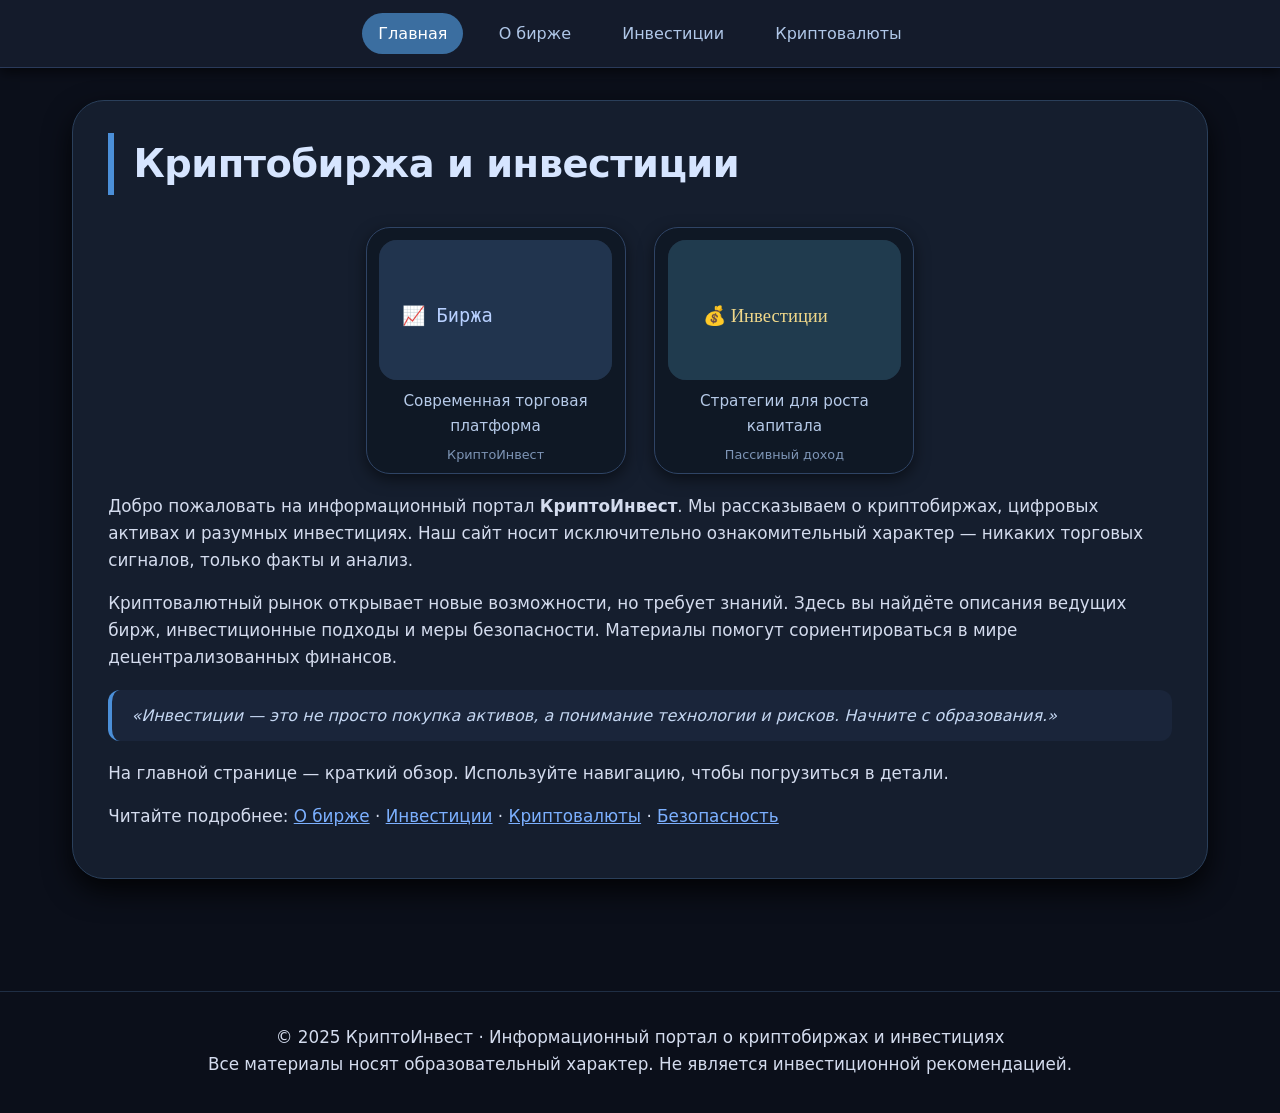
<file: index.html>
<!DOCTYPE html>
<html lang="ru">
<head>
    <meta charset="UTF-8">
    <meta name="viewport" content="width=device-width, initial-scale=1.0">
    <title>КриптоИнвест — Главная</title>
   
</head>
<body>
    <nav class="navbar">
        <a href="index.html" class="active">Главная</a>
        <a href="about.html">О бирже</a>
        <a href="invest.html">Инвестиции</a>
        <a href="crypto.html">Криптовалюты</a>
        <link rel="stylesheet" href="crypto.css">
        
    </nav>
    <div class="container">
        <div class="page-card">
            <h1>Криптобиржа и инвестиции</h1>
            <div class="image-grid">
                <div class="image-item">
                    <img src="data:image/svg+xml,%3Csvg xmlns='http://www.w3.org/2000/svg' viewBox='0 0 200 120'%3E%3Crect width='200' height='120' fill='%2321344e'/%3E%3Ctext x='20' y='70' fill='%23b8d0ff' font-size='16' font-family='monospace'%3E📈 Биржа%3C/text%3E%3C/svg%3E" alt="График биржи">
                    <p>Современная торговая платформа</p>
                    <small>КриптоИнвест</small>
                </div>
                <div class="image-item">
                    <img src="data:image/svg+xml,%3Csvg xmlns='http://www.w3.org/2000/svg' viewBox='0 0 200 120'%3E%3Crect width='200' height='120' fill='%23203b4e'/%3E%3Ctext x='30' y='70' fill='%23f0d88a' font-size='16'%3E💰 Инвестиции%3C/text%3E%3C/svg%3E" alt="Инвестиции">
                    <p>Стратегии для роста капитала</p>
                    <small>Пассивный доход</small>
                </div>
            </div>
            <p>Добро пожаловать на информационный портал <strong>КриптоИнвест</strong>. Мы рассказываем о криптобиржах, цифровых активах и разумных инвестициях. Наш сайт носит исключительно ознакомительный характер — никаких торговых сигналов, только факты и анализ.</p>
            <p>Криптовалютный рынок открывает новые возможности, но требует знаний. Здесь вы найдёте описания ведущих бирж, инвестиционные подходы и меры безопасности. Материалы помогут сориентироваться в мире децентрализованных финансов.</p>
            <div class="quote">«Инвестиции — это не просто покупка активов, а понимание технологии и рисков. Начните с образования.»</div>
            <p>На главной странице — краткий обзор. Используйте навигацию, чтобы погрузиться в детали.</p>
            <p style="margin-top: 1rem;">Читайте подробнее: <a href="about.html" style="color: #7cb0ff;">О бирже</a> · <a href="invest.html" style="color: #7cb0ff;">Инвестиции</a> · <a href="crypto.html" style="color: #7cb0ff;">Криптовалюты</a> · <a href="safety.html" style="color: #7cb0ff;">Безопасность</a></p>
        </div>
    </div>
    <footer class="footer">
        <p>© 2025 КриптоИнвест · Информационный портал о криптобиржах и инвестициях<br> 
        Все материалы носят образовательный характер. Не является инвестиционной рекомендацией.</p>
    </footer>
</body>
</html>
</file>
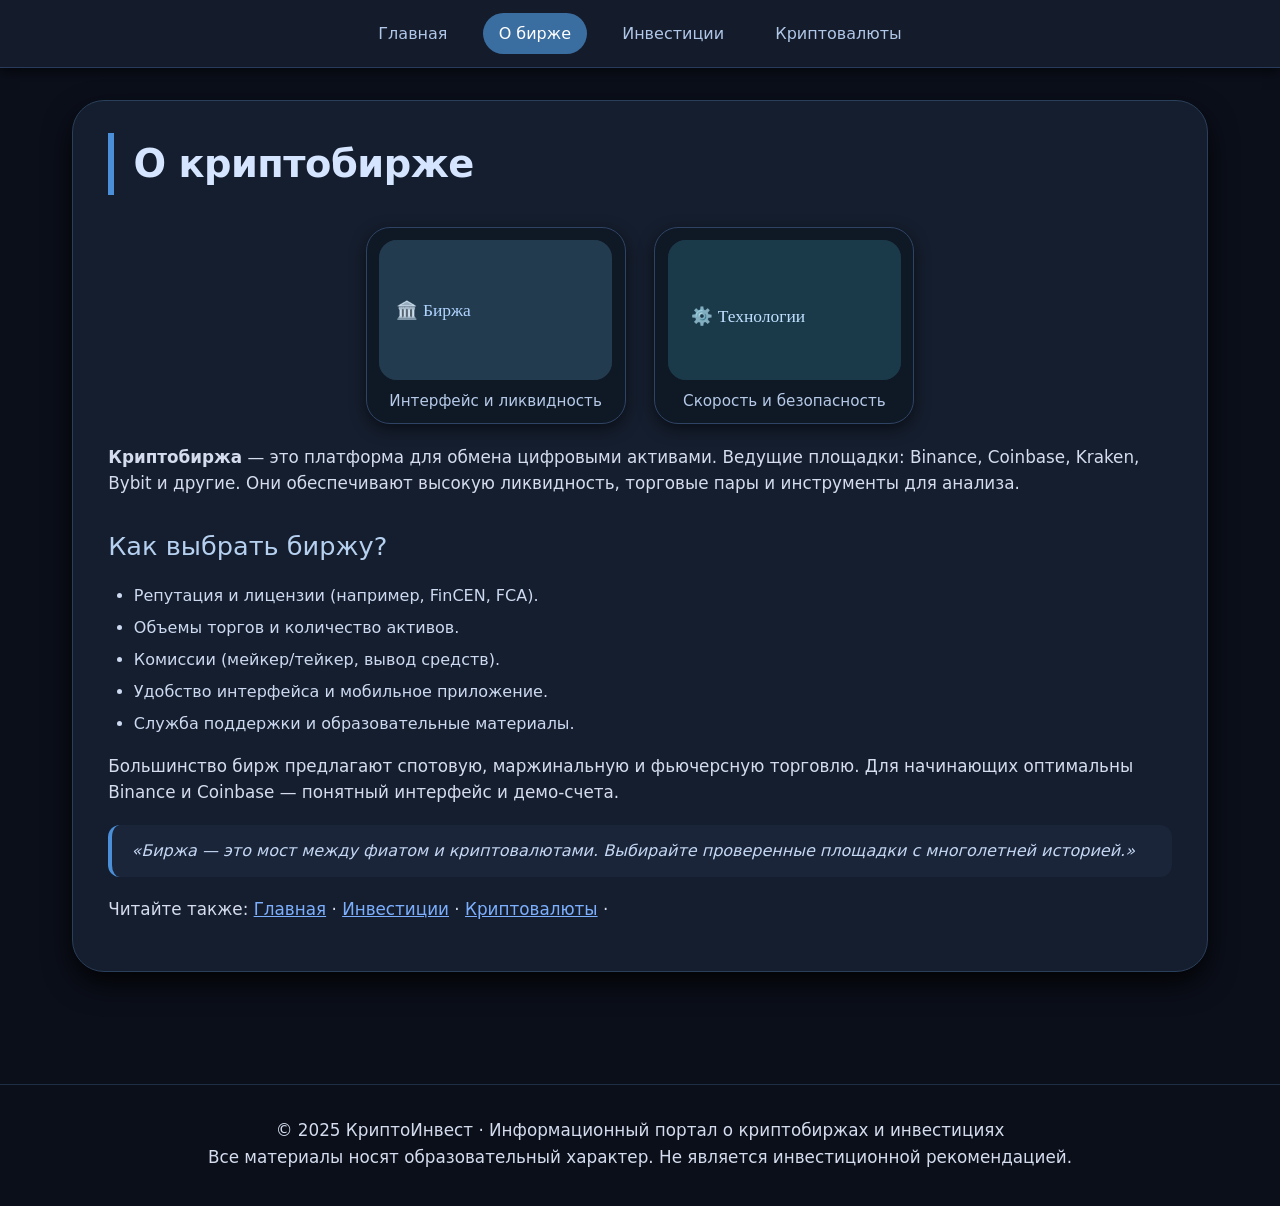
<file: about.html>
<!DOCTYPE html>
<html lang="ru">
<head>
    <meta charset="UTF-8">
    <meta name="viewport" content="width=device-width, initial-scale=1.0">
    <title>КриптоИнвест — О бирже</title>
    
    
    
    
</head>
<body>
    <nav class="navbar">
        <a href="index.html">Главная</a>
        <a href="about.html" class="active">О бирже</a>
        <a href="invest.html">Инвестиции</a>
        <a href="crypto.html">Криптовалюты</a>
        <link rel="stylesheet" href="crypto.css">
        
        
    </nav>
    <div class="container">
        <div class="page-card">
            <h1>О криптобирже</h1>
            <div class="image-grid">
                <div class="image-item">
                    <img src="data:image/svg+xml,%3Csvg xmlns='http://www.w3.org/2000/svg' viewBox='0 0 200 120'%3E%3Crect width='200' height='120' fill='%23223b4f'/%3E%3Ctext x='15' y='65' fill='%23b0d4ff' font-size='15'%3E🏛️ Биржа%3C/text%3E%3C/svg%3E" alt="Биржевая платформа">
                    <p>Интерфейс и ликвидность</p>
                </div>
                <div class="image-item">
                    <img src="data:image/svg+xml,%3Csvg xmlns='http://www.w3.org/2000/svg' viewBox='0 0 200 120'%3E%3Crect width='200' height='120' fill='%231a3a4a'/%3E%3Ctext x='20' y='70' fill='%23c0e0ff' font-size='15'%3E⚙️ Технологии%3C/text%3E%3C/svg%3E" alt="Технологии">
                    <p>Скорость и безопасность</p>
                </div>
            </div>
            <p><strong>Криптобиржа</strong> — это платформа для обмена цифровыми активами. Ведущие площадки: Binance, Coinbase, Kraken, Bybit и другие. Они обеспечивают высокую ликвидность, торговые пары и инструменты для анализа.</p>
            <h2>Как выбрать биржу?</h2>
            <ul>
                <li>Репутация и лицензии (например, FinCEN, FCA).</li>
                <li>Объемы торгов и количество активов.</li>
                <li>Комиссии (мейкер/тейкер, вывод средств).</li>
                <li>Удобство интерфейса и мобильное приложение.</li>
                <li>Служба поддержки и образовательные материалы.</li>
            </ul>
            <p>Большинство бирж предлагают спотовую, маржинальную и фьючерсную торговлю. Для начинающих оптимальны Binance и Coinbase — понятный интерфейс и демо-счета.</p>
            <div class="quote">«Биржа — это мост между фиатом и криптовалютами. Выбирайте проверенные площадки с многолетней историей.»</div>
            <p>Читайте также: <a href="index.html" style="color: #7cb0ff;">Главная</a> · <a href="invest.html" style="color: #7cb0ff;">Инвестиции</a> · <a href="crypto.html" style="color: #7cb0ff;">Криптовалюты</a> · <a href="safety.html" style="color: #7cb0ff;"></a></p>
        </div>
    </div>
    <footer class="footer">
        <p>© 2025 КриптоИнвест · Информационный портал о криптобиржах и инвестициях<br> 
        Все материалы носят образовательный характер. Не является инвестиционной рекомендацией.</p>
    </footer>
</body>
</html>
</file>
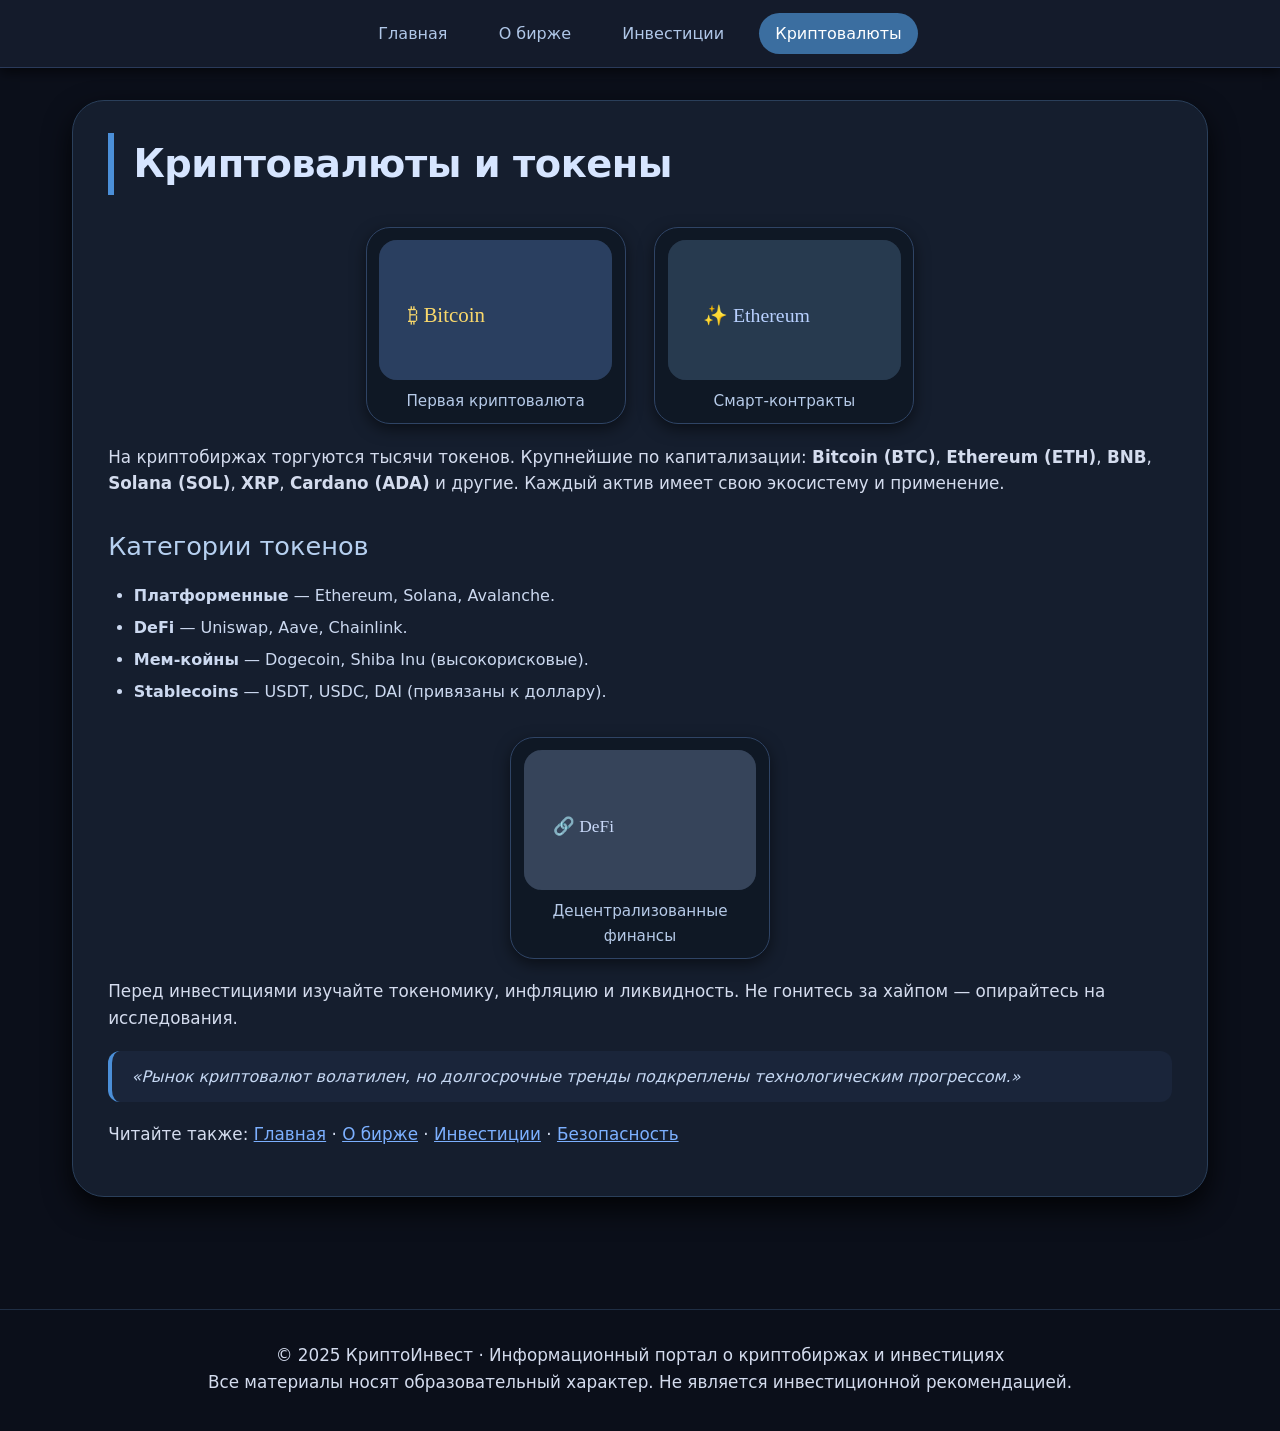
<file: crypto.html>
<!DOCTYPE html>
<html lang="ru">
<head>
    <meta charset="UTF-8">
    <meta name="viewport" content="width=device-width, initial-scale=1.0">
    <title>КриптоИнвест — Криптовалюты</title>
<link>
</head>
<body>
    <nav class="navbar">
        <a href="index.html">Главная</a>
        <a href="about.html">О бирже</a>
        <a href="invest.html">Инвестиции</a>
        <a href="crypto.html" class="active">Криптовалюты</a>
        <link rel="stylesheet" href="crypto.css">
    </nav>
    <div class="container">
        <div class="page-card">
            <h1>Криптовалюты и токены</h1>
            <div class="image-grid">
                <div class="image-item">
                    <img src="data:image/svg+xml,%3Csvg xmlns='http://www.w3.org/2000/svg' viewBox='0 0 200 120'%3E%3Crect width='200' height='120' fill='%232a3f60'/%3E%3Ctext x='25' y='70' fill='%23f9d86b' font-size='18'%3E₿ Bitcoin%3C/text%3E%3C/svg%3E" alt="Bitcoin">
                    <p>Первая криптовалюта</p>
                </div>
                <div class="image-item">
                    <img src="data:image/svg+xml,%3Csvg xmlns='http://www.w3.org/2000/svg' viewBox='0 0 200 120'%3E%3Crect width='200' height='120' fill='%23273a4f'/%3E%3Ctext x='30' y='70' fill='%23b8d0ff' font-size='17'%3E✨ Ethereum%3C/text%3E%3C/svg%3E" alt="Ethereum">
                    <p>Смарт-контракты</p>
                </div>
            </div>
            <p>На криптобиржах торгуются тысячи токенов. Крупнейшие по капитализации: <strong>Bitcoin (BTC)</strong>, <strong>Ethereum (ETH)</strong>, <strong>BNB</strong>, <strong>Solana (SOL)</strong>, <strong>XRP</strong>, <strong>Cardano (ADA)</strong> и другие. Каждый актив имеет свою экосистему и применение.</p>
            <h2>Категории токенов</h2>
            <ul>
                <li><strong>Платформенные</strong> — Ethereum, Solana, Avalanche.</li>
                <li><strong>DeFi</strong> — Uniswap, Aave, Chainlink.</li>
                <li><strong>Мем-койны</strong> — Dogecoin, Shiba Inu (высокорисковые).</li>
                <li><strong>Stablecoins</strong> — USDT, USDC, DAI (привязаны к доллару).</li>
            </ul>
            <div class="image-grid">
                <div class="image-item">
                    <img src="data:image/svg+xml,%3Csvg xmlns='http://www.w3.org/2000/svg' viewBox='0 0 200 120'%3E%3Crect width='200' height='120' fill='%2336445a'/%3E%3Ctext x='25' y='70' fill='%23c8d8f8' font-size='15'%3E🔗 DeFi%3C/text%3E%3C/svg%3E" alt="DeFi">
                    <p>Децентрализованные финансы</p>
                </div>
            </div>
            <p>Перед инвестициями изучайте токеномику, инфляцию и ликвидность. Не гонитесь за хайпом — опирайтесь на исследования.</p>
            <div class="quote">«Рынок криптовалют волатилен, но долгосрочные тренды подкреплены технологическим прогрессом.»</div>
            <p>Читайте также: <a href="index.html" style="color: #7cb0ff;">Главная</a> · <a href="about.html" style="color: #7cb0ff;">О бирже</a> · <a href="invest.html" style="color: #7cb0ff;">Инвестиции</a> · <a href="safety.html" style="color: #7cb0ff;">Безопасность</a></p>
        </div>
    </div>
    <footer class="footer">
        <p>© 2025 КриптоИнвест · Информационный портал о криптобиржах и инвестициях<br> 
        Все материалы носят образовательный характер. Не является инвестиционной рекомендацией.</p>
    </footer>
</body>
</html>
</file>
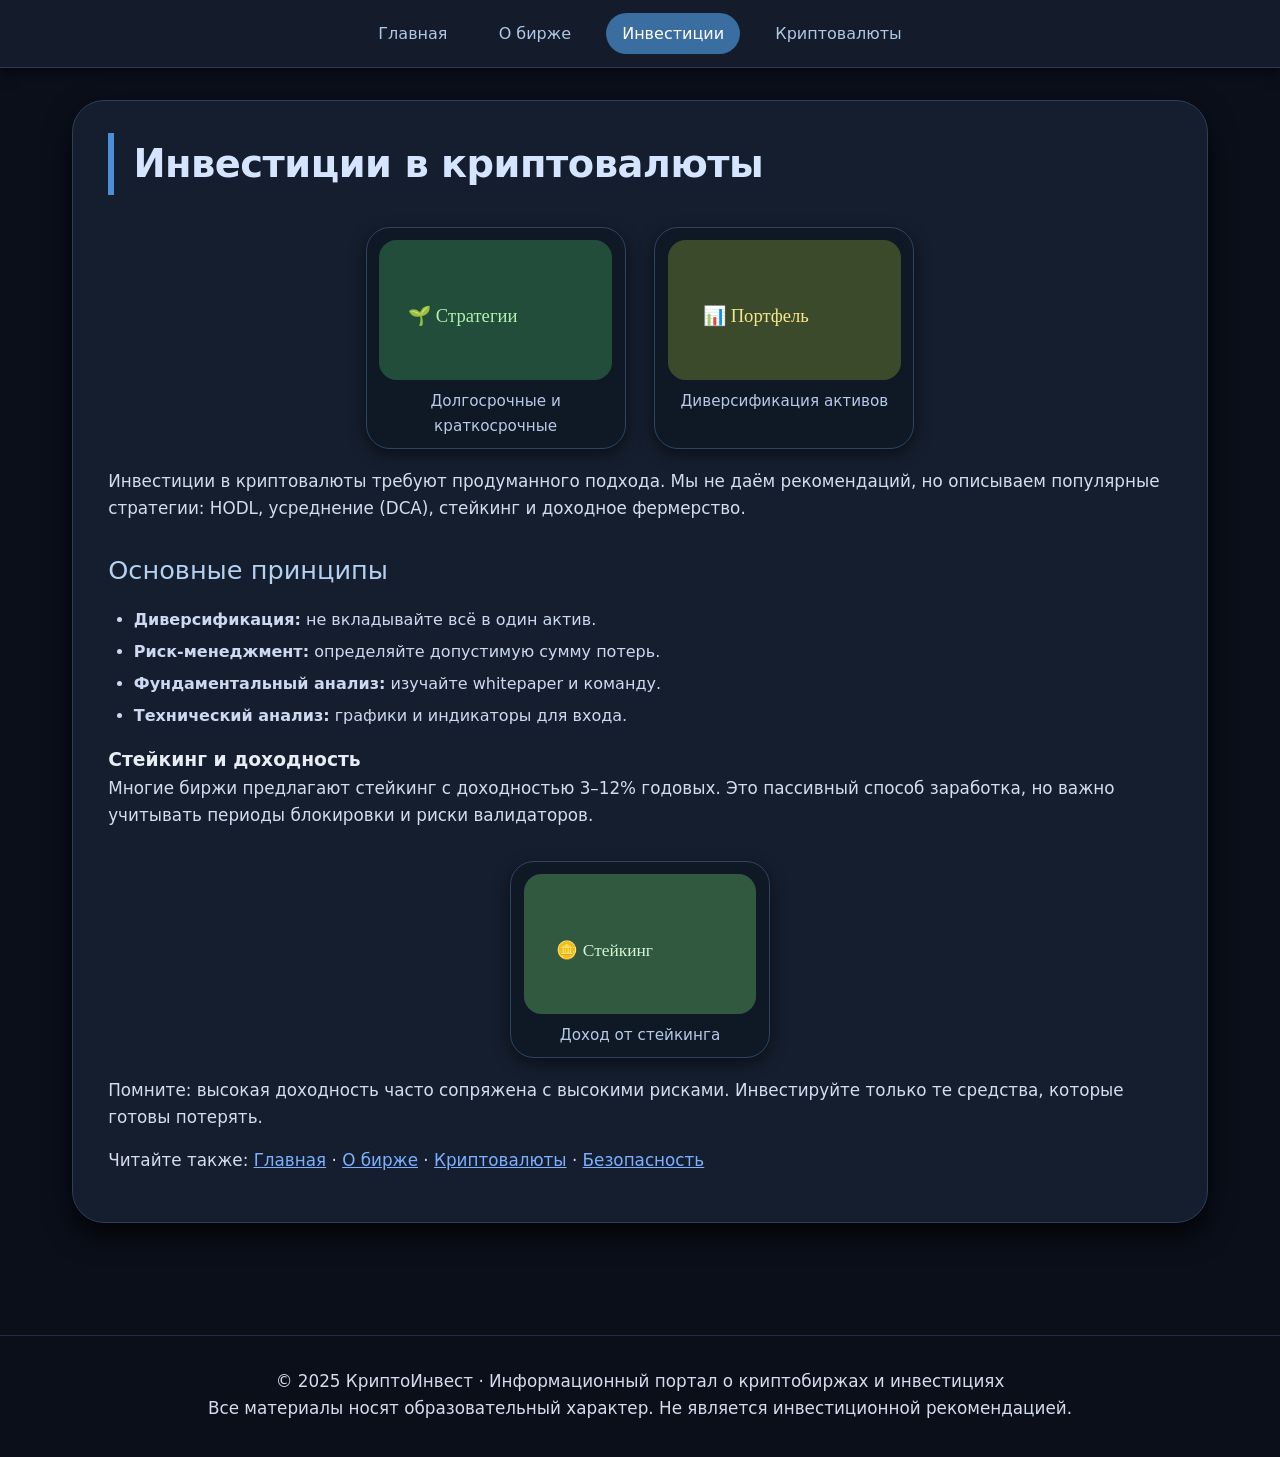
<file: invest.html>
<!DOCTYPE html>
<html lang="ru">
<head>
    <meta charset="UTF-8">
    <meta name="viewport" content="width=device-width, initial-scale=1.0">
    <title>КриптоИнвест — Инвестиции</title>
  
</head>
<body>
    <nav class="navbar">
        <a href="index.html">Главная</a>
        <a href="about.html">О бирже</a>
        <a href="invest.html" class="active">Инвестиции</a>
        <a href="crypto.html">Криптовалюты</a>
        <link rel="stylesheet" href="crypto.css">
        
    </nav>
    <div class="container">
        <div class="page-card">
            <h1>Инвестиции в криптовалюты</h1>
            <div class="image-grid">
                <div class="image-item">
                    <img src="data:image/svg+xml,%3Csvg xmlns='http://www.w3.org/2000/svg' viewBox='0 0 200 120'%3E%3Crect width='200' height='120' fill='%23214d3a'/%3E%3Ctext x='25' y='70' fill='%23b0f0b0' font-size='16'%3E🌱 Стратегии%3C/text%3E%3C/svg%3E" alt="Стратегии">
                    <p>Долгосрочные и краткосрочные</p>
                </div>
                <div class="image-item">
                    <img src="data:image/svg+xml,%3Csvg xmlns='http://www.w3.org/2000/svg' viewBox='0 0 200 120'%3E%3Crect width='200' height='120' fill='%233b4a2a'/%3E%3Ctext x='30' y='70' fill='%23f5e68c' font-size='16'%3E📊 Портфель%3C/text%3E%3C/svg%3E" alt="Портфель">
                    <p>Диверсификация активов</p>
                </div>
            </div>
            <p>Инвестиции в криптовалюты требуют продуманного подхода. Мы не даём рекомендаций, но описываем популярные стратегии: HODL, усреднение (DCA), стейкинг и доходное фермерство.</p>
            <h2>Основные принципы</h2>
            <ul>
                <li><strong>Диверсификация:</strong> не вкладывайте всё в один актив.</li>
                <li><strong>Риск-менеджмент:</strong> определяйте допустимую сумму потерь.</li>
                <li><strong>Фундаментальный анализ:</strong> изучайте whitepaper и команду.</li>
                <li><strong>Технический анализ:</strong> графики и индикаторы для входа.</li>
            </ul>
            <h3>Стейкинг и доходность</h3>
            <p>Многие биржи предлагают стейкинг с доходностью 3–12% годовых. Это пассивный способ заработка, но важно учитывать периоды блокировки и риски валидаторов.</p>
            <div class="image-grid">
                <div class="image-item">
                    <img src="data:image/svg+xml,%3Csvg xmlns='http://www.w3.org/2000/svg' viewBox='0 0 200 120'%3E%3Crect width='200' height='120' fill='%23305940'/%3E%3Ctext x='28' y='70' fill='%23d4f5d4' font-size='15'%3E🪙 Стейкинг%3C/text%3E%3C/svg%3E" alt="Стейкинг">
                    <p>Доход от стейкинга</p>
                </div>
            </div>
            <p>Помните: высокая доходность часто сопряжена с высокими рисками. Инвестируйте только те средства, которые готовы потерять.</p>
            <p>Читайте также: <a href="index.html" style="color: #7cb0ff;">Главная</a> · <a href="about.html" style="color: #7cb0ff;">О бирже</a> · <a href="crypto.html" style="color: #7cb0ff;">Криптовалюты</a> · <a href="safety.html" style="color: #7cb0ff;">Безопасность</a></p>
        </div>
    </div>
    <footer class="footer">
        <p>© 2025 КриптоИнвест · Информационный портал о криптобиржах и инвестициях<br> 
        Все материалы носят образовательный характер. Не является инвестиционной рекомендацией.</p>
    </footer>
</body>
</html>
</file>
<file: crypto.css>
* { margin: 0; padding: 0; box-sizing: border-box; }
        body { font-family: system-ui, -apple-system, 'Segoe UI', Roboto, 'Helvetica Neue', Arial, sans-serif; background: #0b0f1a; color: #e8edf5; line-height: 1.6; min-height: 100vh; display: flex; flex-direction: column; }
        .navbar { background: #141b2b; padding: 0.8rem 2rem; display: flex; flex-wrap: wrap; justify-content: center; gap: 0.5rem 1.2rem; border-bottom: 1px solid #2a3a5a; box-shadow: 0 4px 12px rgba(0,0,0,0.6); }
        .navbar a { color: #b0c7e8; text-decoration: none; font-weight: 500; padding: 0.5rem 1rem; border-radius: 30px; transition: all 0.2s; background: transparent; }
        .navbar a:hover { background: #2a3a5a; color: #f0f6ff; }
        .navbar a.active { background: #3b6ea0; color: white; }
        .container { flex: 1; max-width: 1200px; margin: 2rem auto; padding: 0 2rem 2rem; width: 100%; }
        .page-card { background: #151e2e; border-radius: 32px; padding: 2rem 2.2rem; box-shadow: 0 12px 28px rgba(0,0,0,0.8); border: 1px solid #2a3f5a; backdrop-filter: blur(2px); margin-bottom: 2rem; }
        h1 { font-size: 2.4rem; font-weight: 600; letter-spacing: -0.5px; margin-bottom: 1.5rem; color: #d6e5ff; border-left: 6px solid #4b8fd8; padding-left: 1.2rem; }
        h2 { font-size: 1.6rem; font-weight: 500; margin: 1.8rem 0 0.8rem; color: #b6d0f0; }
        p { margin-bottom: 1rem; color: #d4dcee; font-size: 1.05rem; }
        .image-grid { display: flex; flex-wrap: wrap; gap: 1.8rem; justify-content: center; margin: 2rem 0 1.2rem; }
        .image-item { background: #0f1825; border-radius: 24px; padding: 0.8rem 0.8rem 0.4rem; text-align: center; box-shadow: 0 5px 15px rgba(0,0,0,0.5); max-width: 260px; border: 1px solid #2f4465; transition: 0.2s; }
        .image-item:hover { transform: scale(1.02); border-color: #5a80b0; }
        .image-item img { width: 100%; height: auto; border-radius: 18px; background: #1e2b3e; display: block; }
        .image-item p { margin: 0.6rem 0 0.2rem; font-size: 0.95rem; color: #b6cae8; font-weight: 400; }
        .image-item small { color: #7e95b6; font-size: 0.8rem; }
        ul, ol { padding-left: 1.6rem; margin: 1rem 0; }
        li { margin-bottom: 0.4rem; color: #ccd9f0; }
        .quote { font-style: italic; border-left: 4px solid #4b8fd8; padding: 0.8rem 1.2rem; margin: 1.2rem 0; background: #1a253a; border-radius: 12px; color: #c5d7f2; }
        .footer { text-align: center; padding: 2rem 1rem 1.2rem; color: #6a7f9e; border-top: 1px solid #1f2e44; margin-top: 1rem; font-size: 0.95rem; background: #0b0f1a; }
        @media (max-width: 750px) { .container { padding: 0 1rem; } .page-card { padding: 1.5rem; } h1 { font-size: 1.8rem; } }
</file>
